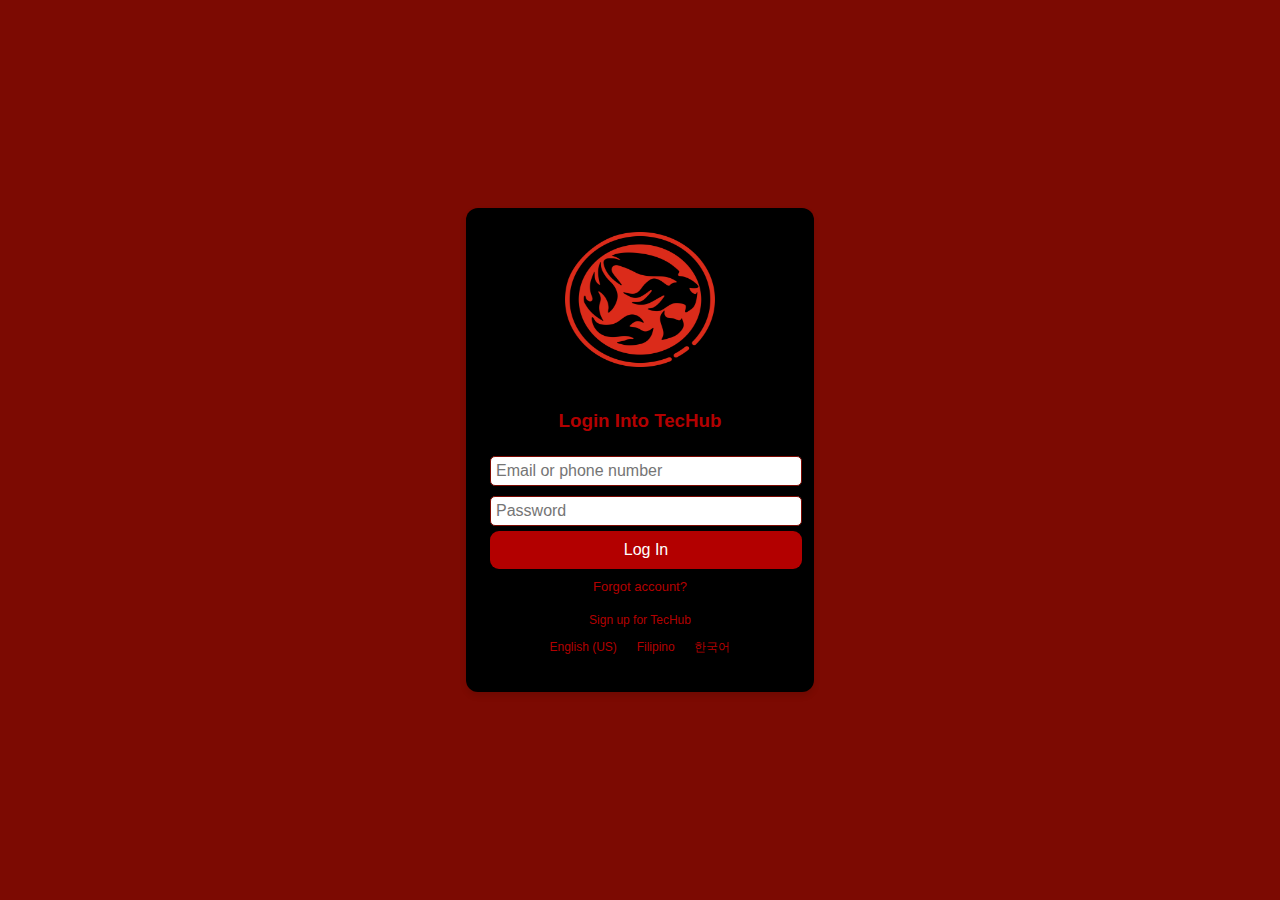
<file: index.html>
<!DOCTYPE html>
<html lang="en">
<head>
    <meta charset="UTF-8">
    <meta name="viewport" content="width=device-width, initial-scale=1.0">
    <title>Login Page</title>
    <link rel="stylesheet" href="css\styles.css">
</head>

<body>
    <div class="container">
    <div class="logo">
    <img src="logo.png" alt="Logo" height="135" width="135">
    </div>
        <div class="login-form">
        <h3>Login Into TecHub</h3>
        <form action="#" method="POST">
        <input type="email" placeholder="Email or phone number" required>
        <input type="password" placeholder="Password" required>
        <button type="submit">Log In</button>
        <div class="forgot-link">
        <a href="#">Forgot account?</a> <p></p>
    </div>
    </form>
    </div>
        <div class="links">
        <p><a href="#">Sign up for TecHub</a></p>
        <p><a href="#">English (US)</a> | <a href="#">Filipino</a> | <a href="#">한국어</a></p>
    </div>
    </div>
</body>
</html>
</file>
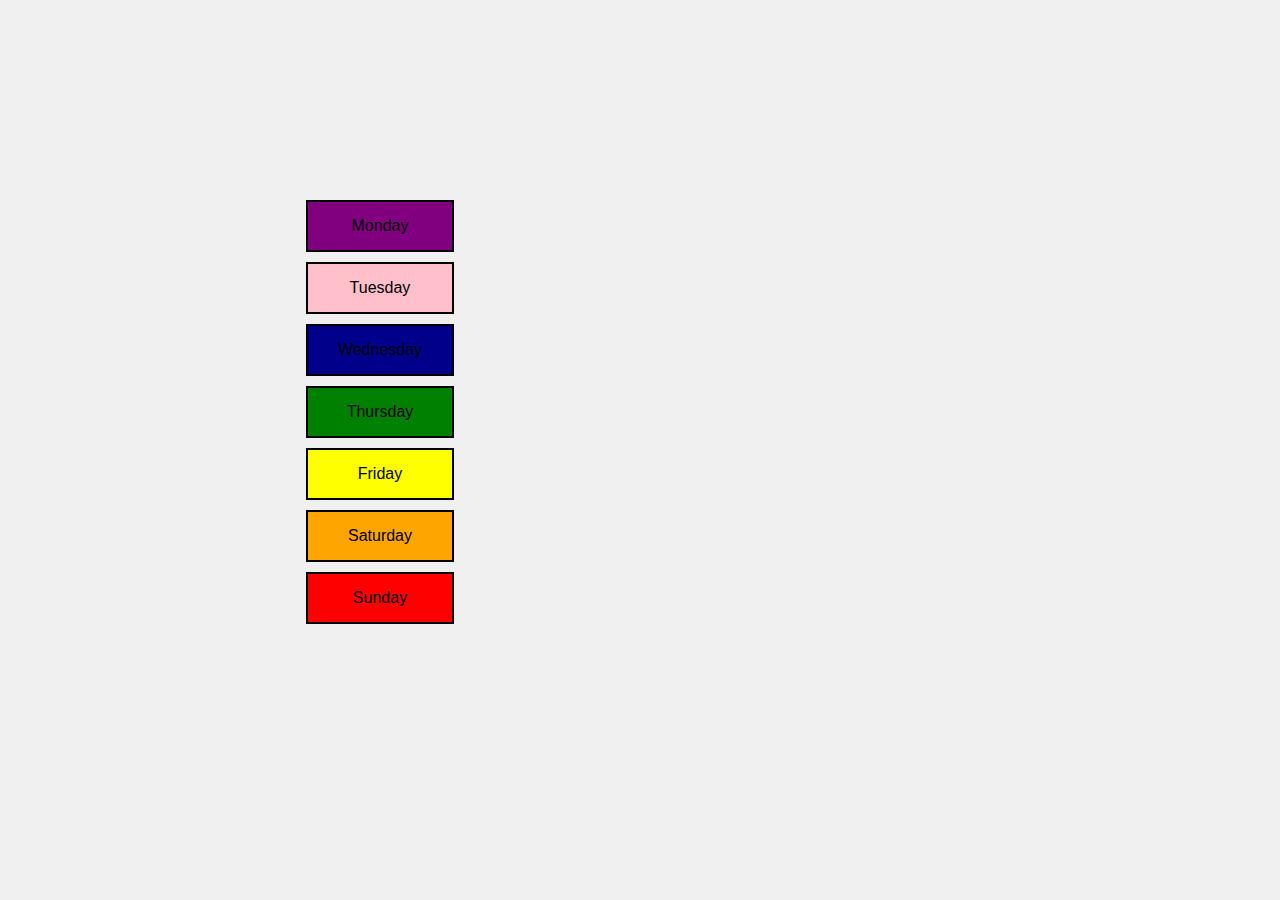
<file: S2-TECH/index.html>
<!DOCTYPE html>
<html lang="en">
<head>
    <meta charset="UTF-8">
    <meta name="viewport" content="width=device-width, initial-scale=1.0">
    <title>S2-TECH</title>
    <link rel="stylesheet" href="styles.css">
</head>
<body>
    <div class="main-container">
        <div class="button-container">
            <button class="day-button" data-color="purple">Monday</button>
            <button class="day-button" data-color="pink">Tuesday</button>
            <button class="day-button" data-color="darkblue">Wednesday</button>
            <button class="day-button" data-color="green">Thursday</button>
            <button class="day-button" data-color="yellow">Friday</button>
            <button class="day-button" data-color="orange">Saturday</button>
            <button class="day-button" data-color="red">Sunday</button>
        </div>

        <div class="box-container">
            <div class="animated-box" id="animatedBox"></div>
        </div>
    </div>

    <script src="script.js"></script>
</body>
</html>
</file>
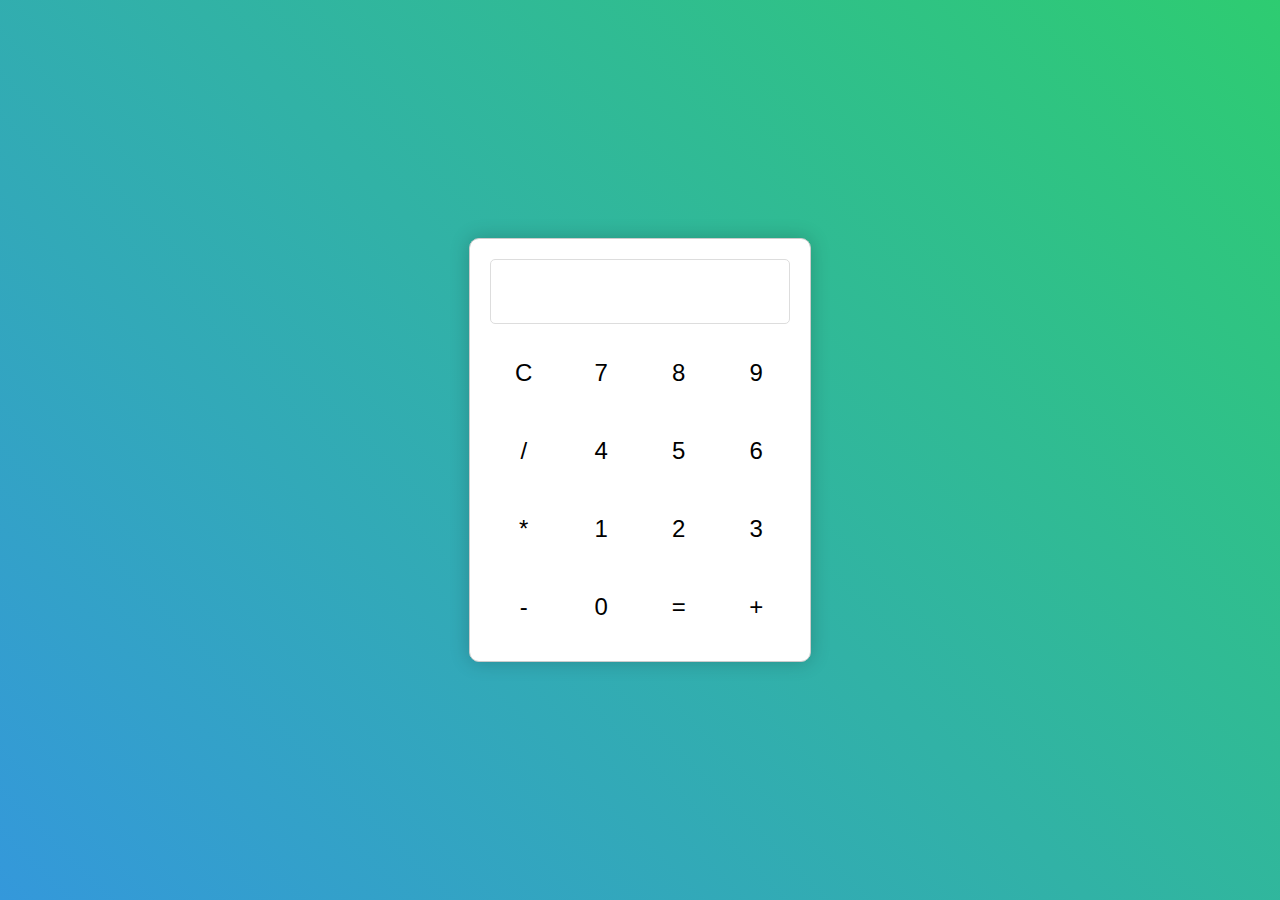
<file: S3-TECH/index.html>
<!DOCTYPE html>
<html lang="en">
<head>
    <meta charset="UTF-8">
    <meta name="viewport" content="width=device-width, initial-scale=1.0">
    <link href="https://fonts.googleapis.com/css2?family=Roboto:wght@400;700&display=swap" rel="stylesheet">
    <link rel="stylesheet" href="styles.css">
    <title>S3 Tech-Calculator</title>
</head>
<body>
    <div class="calculator" id="calculator">
        <input type="text" id="display" readonly>
        <div class="buttons">
            <button onclick="clearDisplay()">C</button>
            <button onclick="appendToDisplay('7')">7</button>
            <button onclick="appendToDisplay('8')">8</button>
            <button onclick="appendToDisplay('9')">9</button>
            <button onclick="appendToDisplay('/')">/</button>
            <button onclick="appendToDisplay('4')">4</button>
            <button onclick="appendToDisplay('5')">5</button>
            <button onclick="appendToDisplay('6')">6</button>
            <button onclick="appendToDisplay('*')">*</button>
            <button onclick="appendToDisplay('1')">1</button>
            <button onclick="appendToDisplay('2')">2</button>
            <button onclick="appendToDisplay('3')">3</button>
            <button onclick="appendToDisplay('-')">-</button>
            <button onclick="appendToDisplay('0')">0</button>
            <button onclick="calculate()">=</button>
            <button onclick="appendToDisplay('+')">+</button>
        </div>
    </div>
    <script src="script.js"></script>
</body>
</html>
</file>
<file: S2-TECH/styles.css>
body {
    display: flex;
    justify-content: center;
    align-items: center;
    height: 100vh;
    margin: 0;
    background-color: #f0f0f0;
}

.main-container {
    display: flex;
    gap: 20px;
}

.button-container {
    display: flex;
    flex-direction: column;
    gap: 10px;
}

.day-button {
    padding: 15px 30px;
    border: 2px solid black;
    background-color: white;
    color: black;
    font-size: 16px;
    cursor: pointer;
    position: relative;
}

.day-button:nth-child(1) { background-color: purple; }
.day-button:nth-child(2) { background-color: pink; }
.day-button:nth-child(3) { background-color: darkblue; }
.day-button:nth-child(4) { background-color: green; }
.day-button:nth-child(5) { background-color: yellow; color: black; }
.day-button:nth-child(6) { background-color: orange; }
.day-button:nth-child(7) { background-color: red; }

.box-container {
    display: flex;
    align-items: center;
    justify-content: center;
    width: 500px;
    height: 500px;
    position: relative;
}

.animated-box {
    width: 100%;
    height: 100%;
    border: 5px solid transparent;
    transition: transform 0.5s, border-color 0.5s;
    transform: translateY(-500px);
}
</file>
<file: S3-TECH/styles.css>
body {
    display: flex;
    align-items: center;
    justify-content: center;
    height: 100vh;
    margin: 0;
    background: linear-gradient(45deg, #3498db, #2ecc71);
    transition: background 1s ease;
    font-family: 'Roboto', sans-serif;
}

.calculator {
    background-color: #ffffff;
    border: 1px solid #ccc;
    border-radius: 10px;
    box-shadow: 0 0 20px rgba(0, 0, 0, 0.2);
    width: 300px;
    padding: 20px;
    transition: box-shadow 0.5s ease;
}

#display {
    width: 100%;
    box-sizing: border-box;
    margin-bottom: 15px;
    padding: 15px;
    font-size: 1.8em;
    text-align: right;
    border: 1px solid #ddd;
    border-radius: 5px;
    outline: none;
}

.buttons {
    display: grid;
    grid-template-columns: repeat(4, 1fr);
    gap: 10px;
}

button {
    width: 100%;
    padding: 20px;
    font-size: 1.5em;
    border: none;
    background-color: transparent;
    color: #000000;
    border-radius: 8px;
    cursor: pointer;
    transition: background-color 0.3s ease, color 0.3s ease;
}

button:hover {
    background-color: rgba(76, 175, 80, 0.2);
    color: #fff;
}

@keyframes changeBackgroundColor {
    0% { background: linear-gradient(45deg, #3498db, #2ecc71); }
    25% { background: linear-gradient(45deg, #e74c3c, #2ecc71); }
    50% { background: linear-gradient(45deg, #2ecc71, #f39c12); }
    75% { background: linear-gradient(45deg, #f39c12, #3498db); }
    100% { background: linear-gradient(45deg, #3498db, #2ecc71); }
}
</file>
